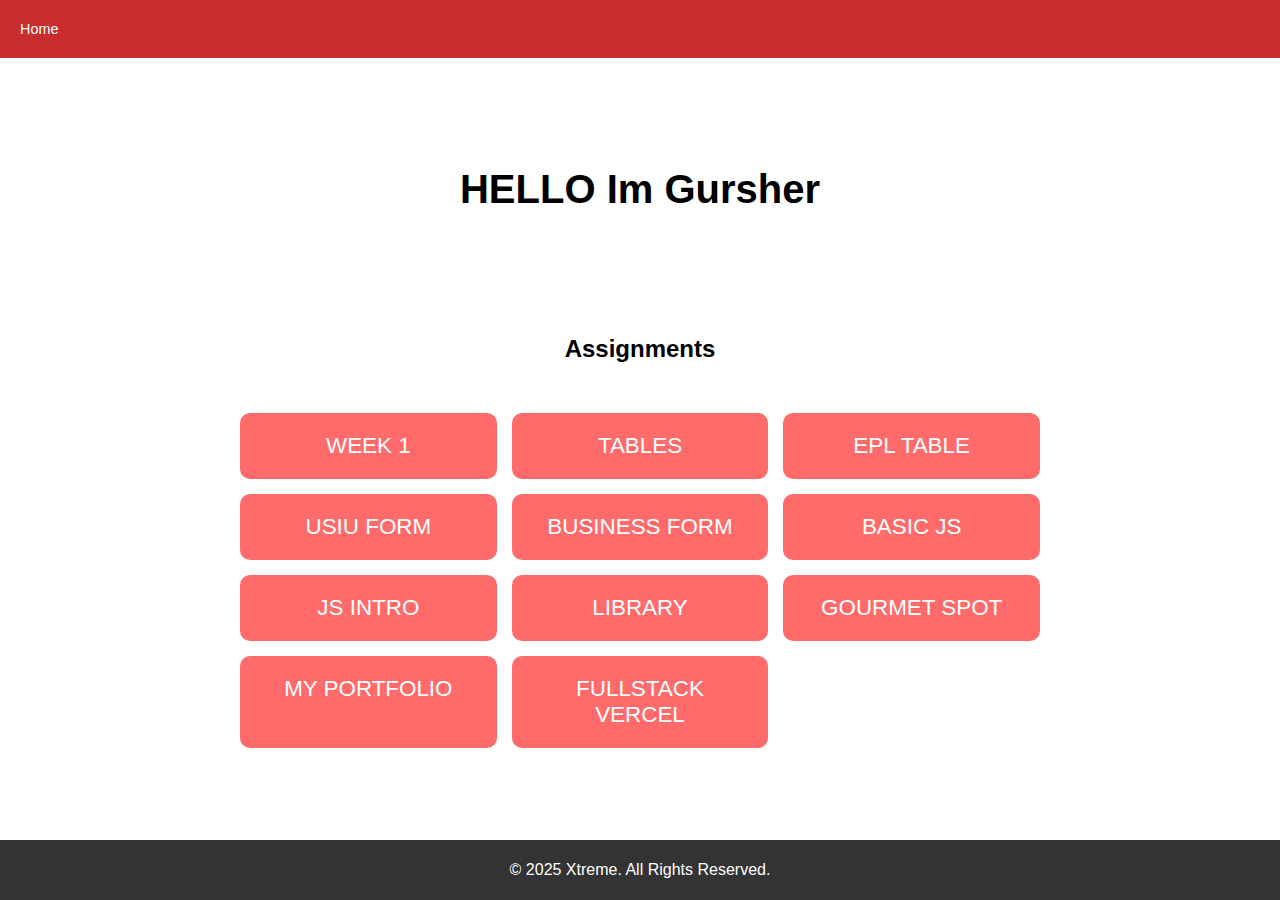
<file: index.html>
<!DOCTYPE html>
<html lang="en">
<head>
    <meta charset="UTF-8">
    <meta name="viewport" content="width=device-width, initial-scale=1.0">
    <title>HomePage</title>
    <link rel="stylesheet" href="home.css">
</head>
<body>
    <header id="header">
        <div class="container">
            <nav>
                <ul>
                    <li><a href="#">Home</a></li>
                </ul>
            </nav>
        </div>
    </header>
    
    <section class="headerText">
        <h1><span>HELLO</span> Im Gursher</h1>
    </section>

    <section id="exercise">
        <h2>Assignments</h2>
        <div class="button-grid">
            <a href="https://SinghGursher.github.io/first" class="btn">WEEK 1</a>
            <a href="https://SinghGursher.github.io/4035-Tables" class="btn">TABLES</a>
            <a href="https://SinghGursher.github.io/epl" class="btn">EPL TABLE</a>
            <a href="https://SinghGursher.github.io/newForm" class="btn">USIU FORM</a>
            <a href="https://SinghGursher.github.io/forms" class="btn">BUSINESS FORM</a>
            <a href="https://SinghGursher.github.io/JS" class="btn">BASIC JS</a>
            <a href="https://SinghGursher.github.io/test" class="btn">JS INTRO</a>
            <a href="https://SinghGursher.github.io/books" class="btn">LIBRARY</a>
            <a href="https://SinghGursher.github.io/theGourmetSpot" class="btn">GOURMET SPOT</a>
            <a href="https://SinghGursher.github.io/courseWork" class="btn">MY PORTFOLIO</a>
            <a href="https://user-form-app-flame.vercel.app " class="btn" target="_blank">FULLSTACK VERCEL</a>

        </div>
    </section>
    
    <footer>
        <p>&copy; 2025 Xtreme. All Rights Reserved.</p>
    </footer>
</body>
</html>
</file>
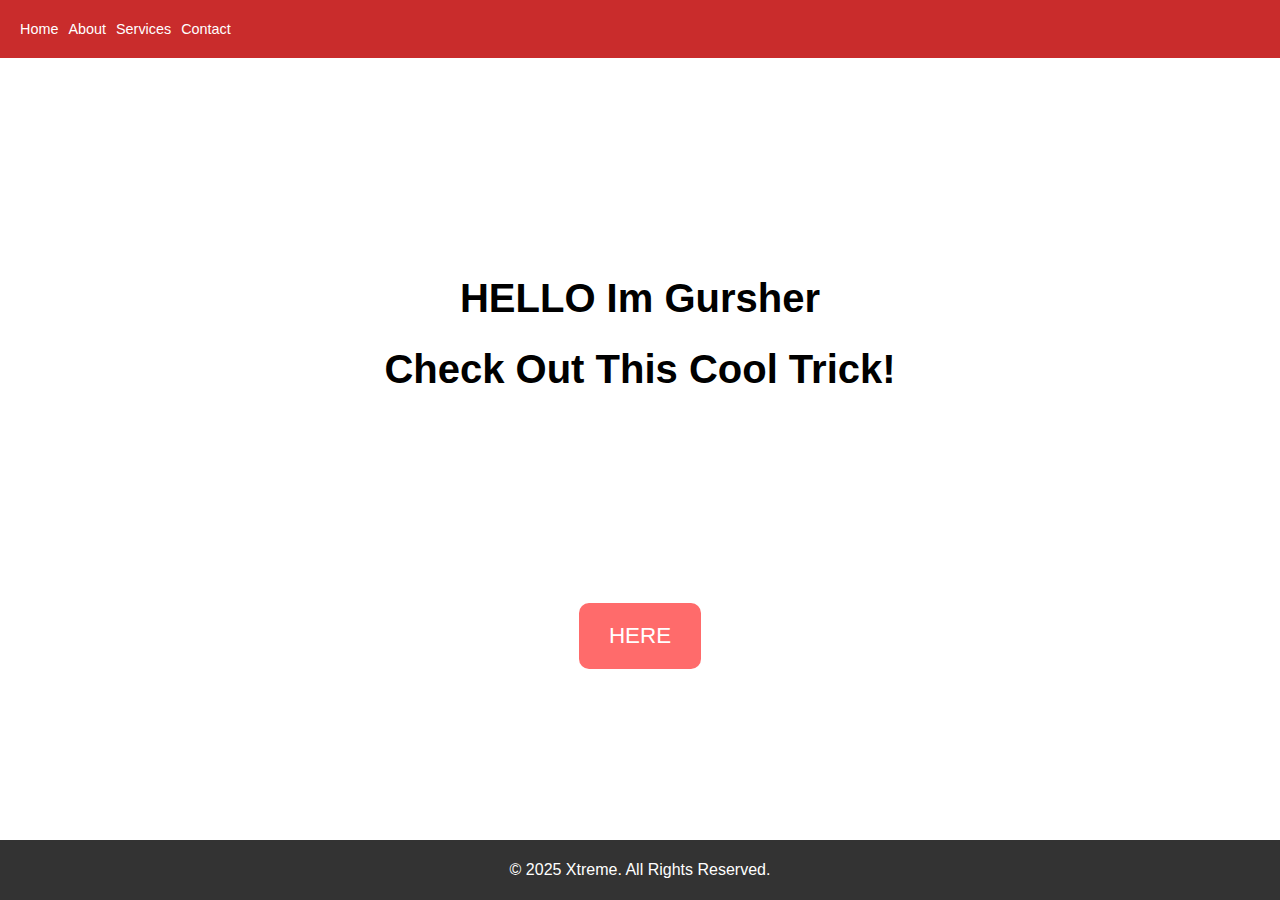
<file: home.html>
<!DOCTYPE html>
<html lang="en">
<head>
    <meta charset="UTF-8">
    <meta name="viewport" content="width=device-width, initial-scale=1.0">
    <title>HomePage</title>
    <link rel="stylesheet" href="home.css">
</head>
<body>
    <header id="header">
        <div class="container">
            <nav>
                <ul>
                    <li><a href="#">Home</a></li>
                    <li><a href="#">About</a></li>
                    <li><a href="#">Services</a></li>
                    <li><a href="#">Contact</a></li>
                </ul>
            </nav>
        </div>
    </header>
    
    <section class="headerText">
        <h1><span>HELLO</span> Im Gursher</h1>
        <h1><span></span>Check Out This Cool Trick!</h1>
    </section>

    <section id="exercise">
        <a href="w3/w3.html" class="btn">HERE</a>
    </section>
    <footer>
        <p>&copy; 2025 Xtreme. All Rights Reserved.</p>
    </footer>
</body>
</html>
</file>
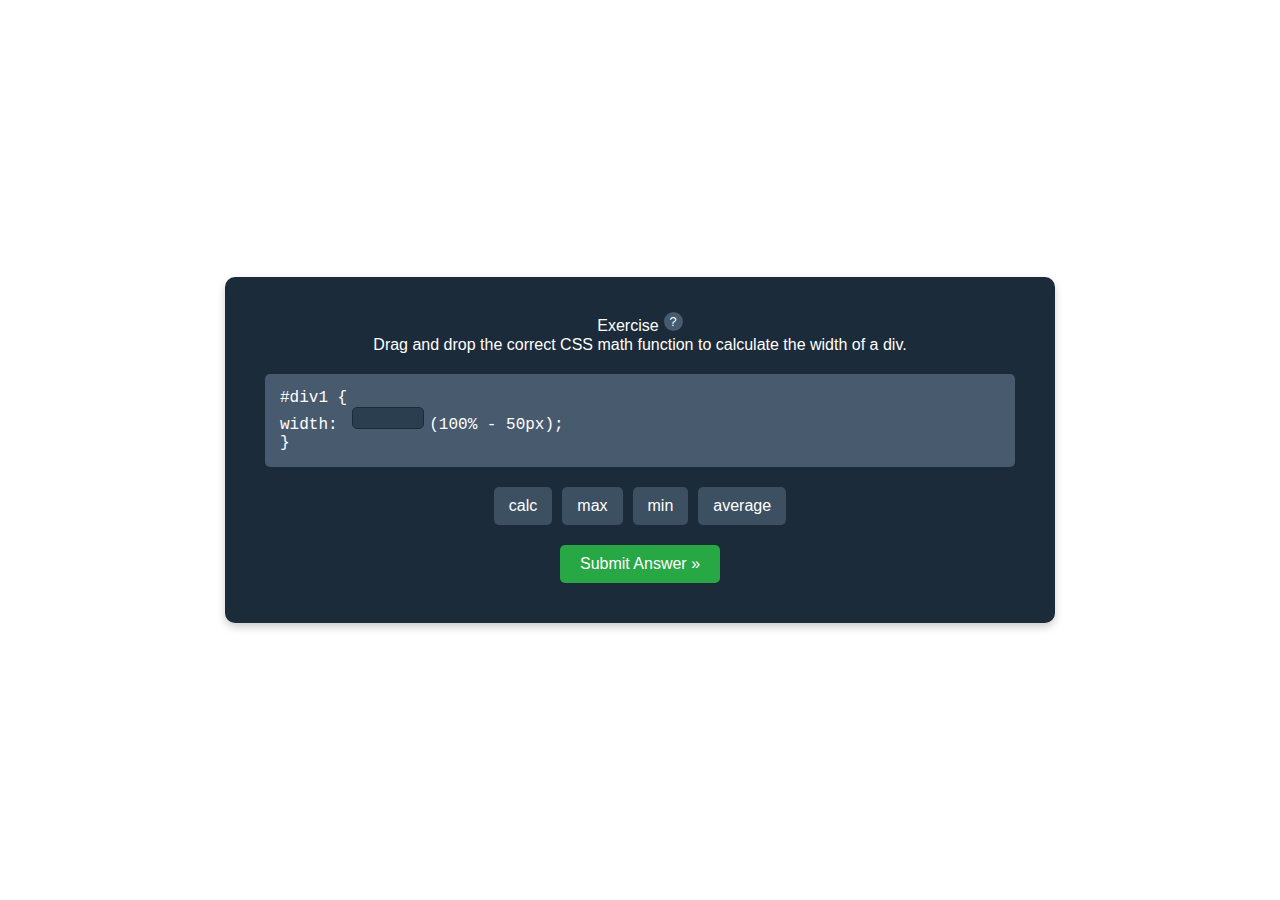
<file: w3/w3.html>
<!DOCTYPE html>
<html lang="en">
<head>
    <meta charset="UTF-8">
    <meta name="viewport" content="width=device-width, initial-scale=1.0">
    <title>CSS Math Function Exercise</title>
    <link rel="stylesheet" href="w3.css">
</head>
<body>
    <div class="exercise-container">
        <div class="exercise-header">
            Exercise
            <span class="tooltip">?</span>
        </div>
        <div class="exercise-instructions">
            Drag and drop the correct CSS math function to calculate the width of a div.
        </div>
        <div class="code-block">
            <div>#div1 {</div>
            <div>  width: <span>      </span>(100% - 50px);</div>
            <div>}</div>
        </div>
        <div class="draggable-options">
            <button>calc</button>
            <button>max</button>
            <button>min</button>
            <button>average</button>
        </div>
        <button class="submit-button">Submit Answer »</button>
    </div>
</body>
</html>
</file>
<file: home.css>
body {
    display: flex;
    flex-direction: column;
    min-height: 100vh;
    margin: 0;
    font-family: Arial, sans-serif;
}

#header {
    padding: 20px 20px; 
    background-color: #c92c2c;
    color: #b63737;
}

#header h1 {
    font-size: 1.5em; 
    margin: 0;
}

#header ul {
    list-style: none;
    margin: 0;
    padding: 0;
    display: flex;
    gap: 10px;
}

#header ul li {
    display: inline;
}

#header ul li a {
    text-decoration: none;
    color: white;
    font-size: 0.9em; 
}

.headerText {
    text-align: center;
    margin: auto;
    padding: 20px;
}

.headerText h1 {
    font-size: 2.5em; 
    margin-bottom: 10px;
}

.button-grid {
    display: grid;
    grid-template-columns: repeat(auto-fit, minmax(200px, 1fr));
    gap: 15px;
    padding: 30px;
    max-width: 800px;
    margin: auto;
}

.btn {
    font-size: 1.4em;
    padding: 20px 30px;
    background-color: #ff6b6b;
    color: white;
    text-decoration: none;
    border-radius: 10px;
    text-align: center;
    transition: background-color 0.3s ease;
}

.btn:hover {
    background-color: #ff4c4c;
}


#exercise {
    display: flex;
    justify-content: center;
    align-items: center;
    flex-direction: column;
    margin-top: 10px; 
}

footer {
    background-color: #333;
    color: white;
    text-align: center;
    padding: 5px;
    margin-top: auto;
}
</file>
